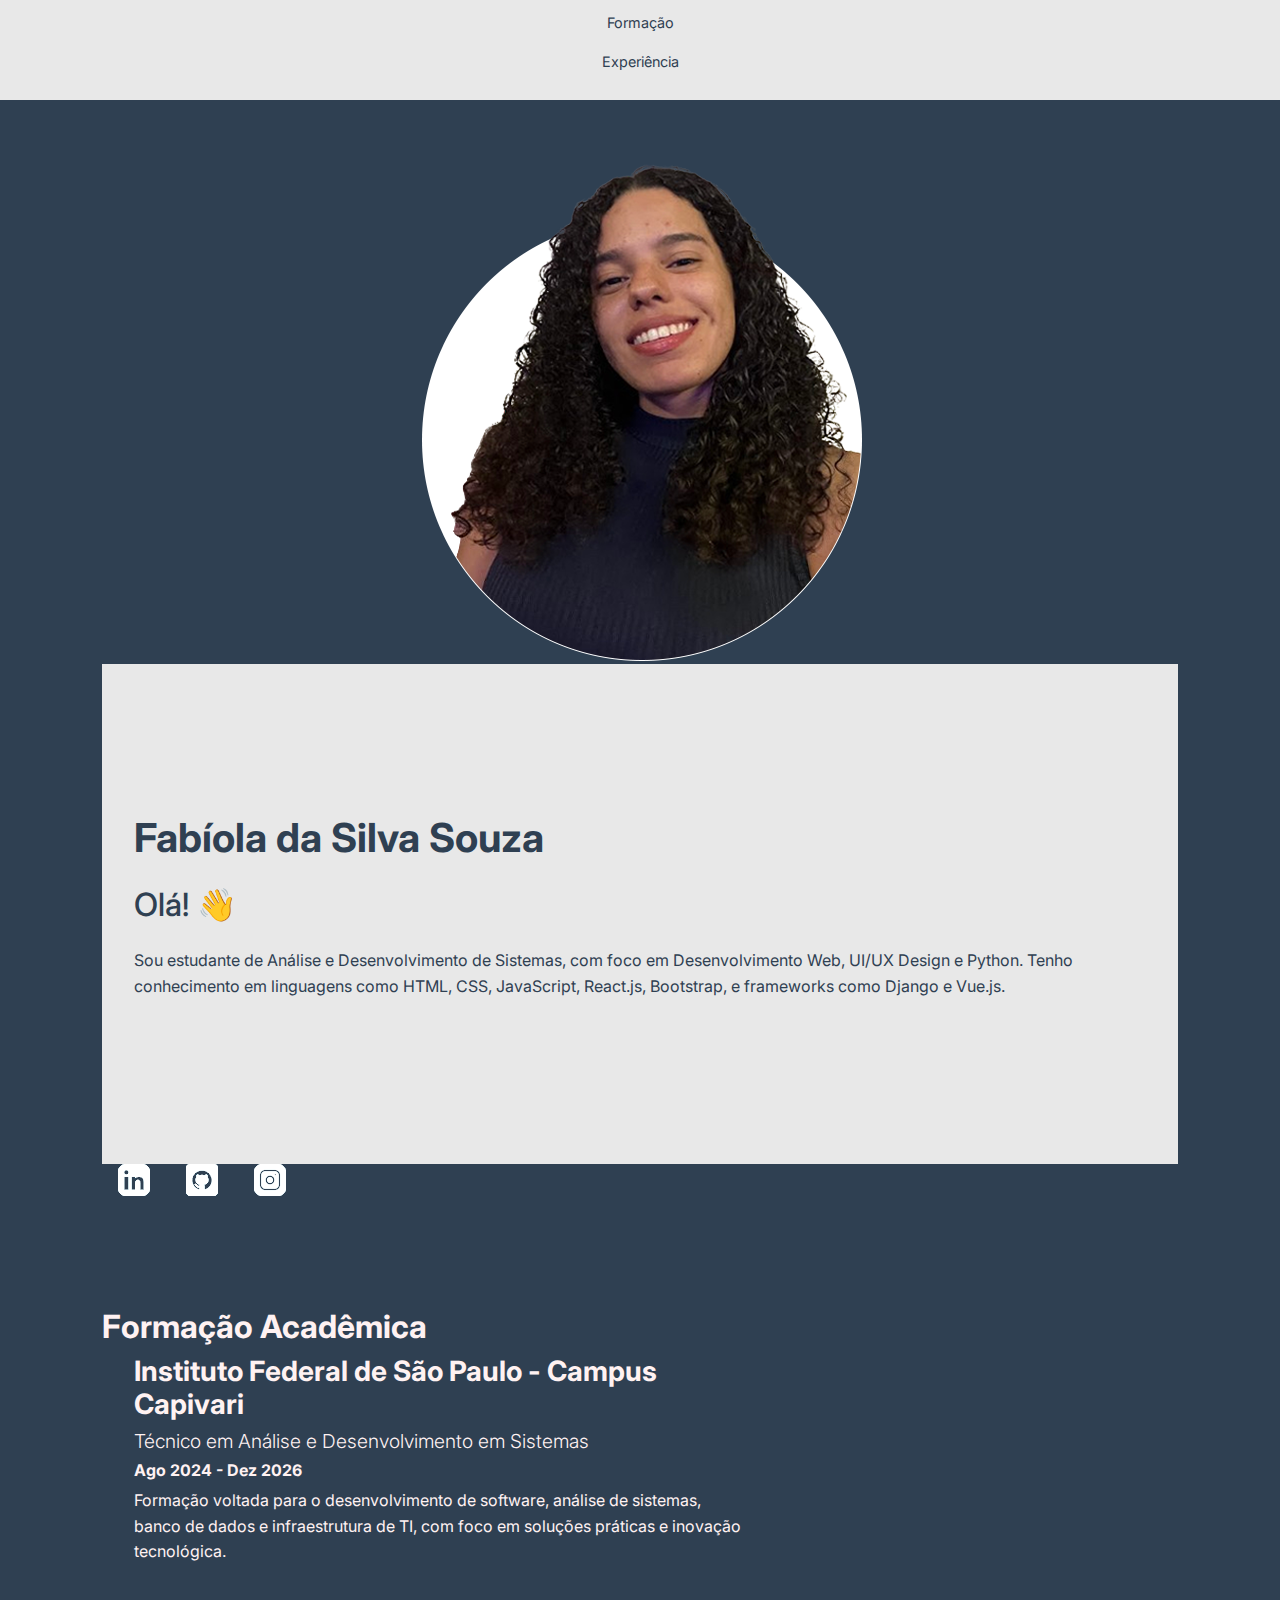
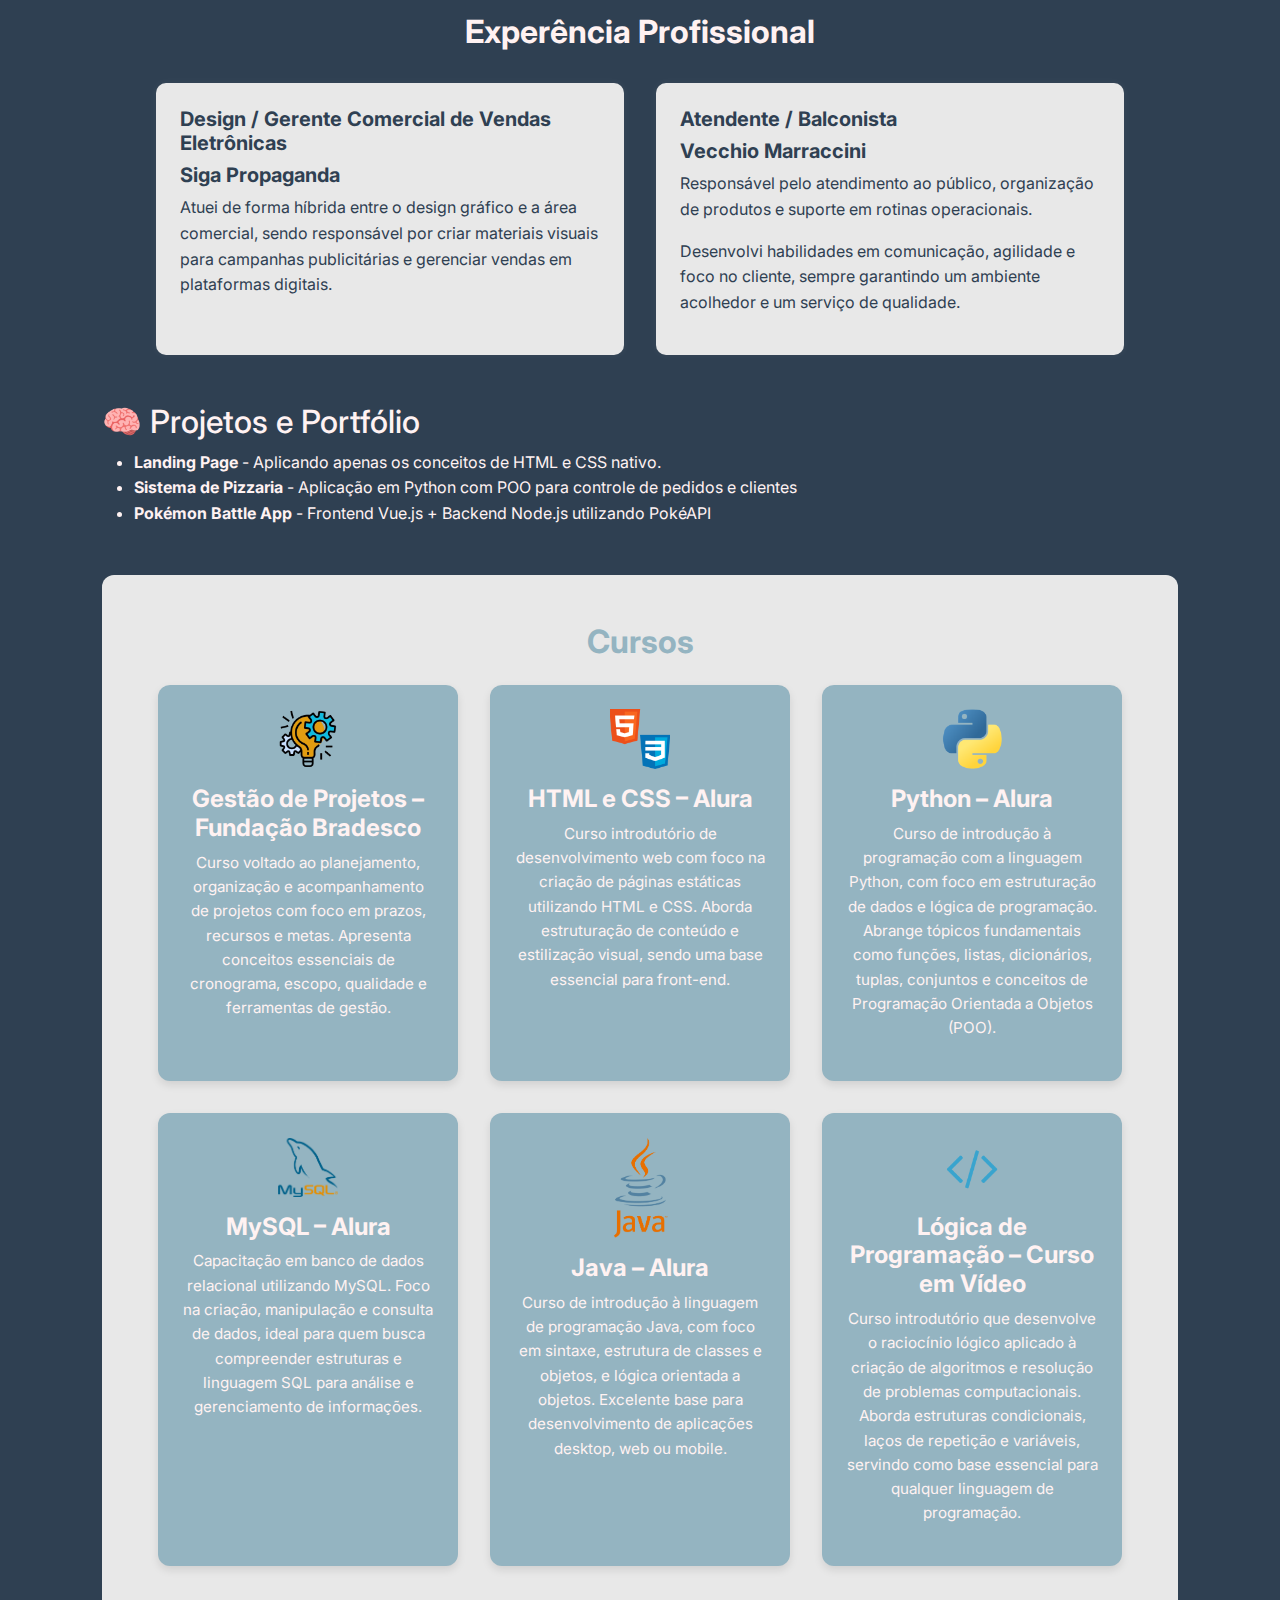
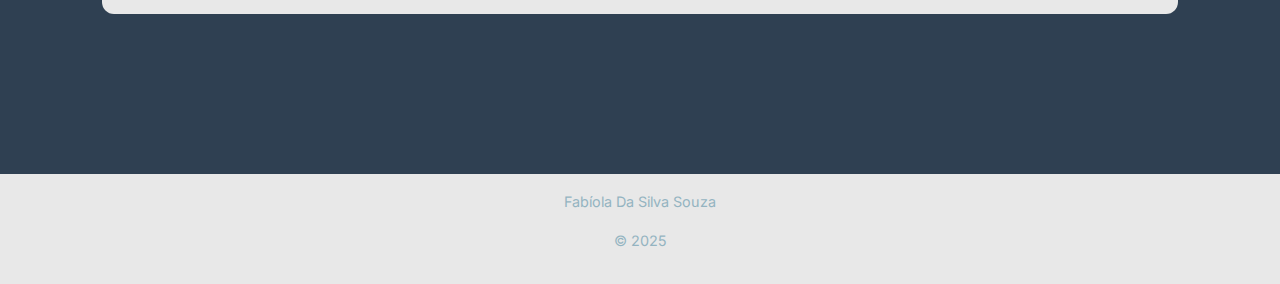
<file: index.html>
<!DOCTYPE html>
<html lang="pt BR">

<head>
    <meta charset="UTF-8">
    <meta name="viewport" content="width=device-width, initial-scale=1.0">
    <link href="https://cdn.jsdelivr.net/npm/bootstrap@5.3.5/dist/css/bootstrap.min.css" rel="stylesheet">
    <script src="https://cdn.jsdelivr.net/npm/bootstrap@5.3.5/dist/js/bootstrap.bundle.min.js"></script>
    <link rel="icon" type="image/png" href="assets/fabi_icon .png">
    <link rel="stylesheet" href="/custom/styles.css">
    <title>Fabíola Silva - Portifolio</title>

</head>

<body>
    <div id="header"></div>
    <!-- Principal -->
    <main class="container">
        <section class="perfil">
            <img class="perfil__foto" src="./assets/fabiola-portifolio.png" alt="Foto de Fabíola da Silva Souza">
            <div class="perfil__info">
                <h1><strong>Fabíola da Silva Souza</strong></h1>
                <h2>Olá! 👋</h2>
                <p>Sou estudante de Análise e Desenvolvimento de Sistemas, com foco em Desenvolvimento Web, UI/UX Design
                    e Python. Tenho conhecimento em linguagens como HTML, CSS, JavaScript, React.js, Bootstrap, e
                    frameworks como Django e Vue.js.</p>
            </div>
            <div class="redes">
                <a href="https://www.linkedin.com/in/fab%C3%ADola-da-silva-souza/" target="_blank"><img
                        src="./assets/linkedin.png" alt=""></a>
                <a href="https://github.com/Fabi-Souza-dev" target="_blank"><img src="./assets/github.png" alt=""></a>
                <a href="https://www.instagram.com/fabiola_silvaa_/" target="_blank"><img src="./assets/insta.png"
                        alt=""></a>
            </div>
        </section>


        <section id="formacao" class="texto_formacao">
            <h2><strong>Formação Acadêmica</strong></h2>
            <ul>
                <h3><b>Instituto Federal de São Paulo - Campus Capivari</b></h3>
                <h3 class="texto__formacao__titulo">Técnico em Análise e Desenvolvimento em Sistemas</h3>
                <h6><b>Ago 2024 - Dez 2026</b></h6>
                <p>
                    Formação voltada para o desenvolvimento de software, análise de sistemas, banco de dados e
                    infraestrutura de TI, com foco em soluções práticas e inovação tecnológica.
                </p>
            </ul>
        </section>

        <section id="experiencia">
            <h2 class="profissional__titulo"><strong>Experência Profissional</strong></h2>
            <ul class="container__experiencia__profissional">
                <li class="container__texto__profissional">
                    <h5><strong>Design / Gerente Comercial de Vendas Eletrônicas</strong></h5>
                    <h5><strong>Siga Propaganda</strong></h5>
                    <p>Atuei de forma híbrida entre o design gráfico e a área
                        comercial, sendo responsável por criar
                        materiais visuais para campanhas publicitárias e gerenciar vendas em plataformas digitais.</p>
                </li>
                <li class="container__texto__profissional">
                    <h5><strong>Atendente / Balconista</strong></h5>
                    <h5><strong>Vecchio Marraccini</strong></h5>
                    <p>Responsável pelo atendimento ao público, organização de
                        produtos e suporte em rotinas operacionais.
                    </p>
                    <p>Desenvolvi habilidades em comunicação, agilidade e foco no
                        cliente, sempre garantindo um ambiente
                        acolhedor e um serviço de qualidade.</p>
                </li>
            </ul>
        </section>

        <section id="portfolio" class="secao">
            <h2>🧠 Projetos e Portfólio</h2>
            <ul>
                <li><strong>Landing Page</strong> - Aplicando apenas os conceitos de HTML e CSS nativo.
                </li>
                <li><strong>Sistema de Pizzaria</strong> - Aplicação em Python com POO para controle de pedidos e
                    clientes</li>
                <li><strong>Pokémon Battle App</strong> - Frontend Vue.js + Backend Node.js utilizando PokéAPI</li>
            </ul>
        </section>

        <section class="how-it-works my-5">
            <h2 class="text-center mb-4"><strong>Cursos</strong></h2>
            <div class="how-it-works__container">
                <div class="how-it-works__card">
                    <img src="./assets/gestao.png" alt="" class="how-it-works__icon">
                    <h4>Gestão de Projetos – Fundação Bradesco</h4>
                    <p>Curso voltado ao planejamento, organização e acompanhamento de projetos com foco em prazos,
                        recursos e metas. Apresenta conceitos essenciais de cronograma, escopo, qualidade e
                        ferramentas de gestão.</p>
                </div>
                <div class="how-it-works__card">
                    <img src="./assets/html&css.png" alt="" class="how-it-works__icon">
                    <h4>HTML e CSS – Alura</h4>
                    <p>Curso introdutório de desenvolvimento web com foco na criação de páginas estáticas utilizando
                        HTML e CSS. Aborda estruturação de conteúdo e estilização visual, sendo uma base essencial
                        para front-end.</p>
                </div>
                <div class="how-it-works__card">
                    <img src="./assets/python.png" alt="" class="how-it-works__icon">
                    <h4>Python – Alura</h4>
                    <p>Curso de introdução à programação com a linguagem Python, com foco em estruturação de dados e
                        lógica de programação. Abrange tópicos fundamentais como funções, listas, dicionários,
                        tuplas, conjuntos e conceitos de Programação Orientada a Objetos (POO).</p>
                </div>
                <div class="how-it-works__card">
                    <img src="./assets/mysql.png" alt="" class="how-it-works__icon">
                    <h4>MySQL – Alura</h4>
                    <p>Capacitação em banco de dados relacional utilizando MySQL. Foco na criação, manipulação e
                        consulta de dados, ideal para quem busca compreender estruturas e linguagem SQL para análise
                        e gerenciamento de informações.</p>
                </div>
                <div class="how-it-works__card">
                    <img src="./assets/java.png" alt="" class="how-it-works__icon">
                    <h4>Java – Alura</h4>
                    <p>Curso de introdução à linguagem de programação Java, com foco em sintaxe, estrutura de
                        classes e objetos, e lógica orientada a objetos. Excelente base para desenvolvimento de
                        aplicações desktop, web ou mobile.</p>
                </div>
                <div class="how-it-works__card">
                    <img src="./assets/logica.png" alt="" class="how-it-works__icon">
                    <h4>Lógica de Programação – Curso em Vídeo</h4>
                    <p>Curso introdutório que desenvolve o raciocínio lógico aplicado à criação de algoritmos e
                        resolução de problemas computacionais. Aborda estruturas condicionais, laços de repetição e
                        variáveis, servindo como base essencial para qualquer linguagem de programação.</p>
                </div>

            </div>
        </section>

    </main>

    <div id="footer"></div>

    <script>
        fetch('./arquivos_html/header.html')
            .then(response => response.text())
            .then(data => document.getElementById('header').innerHTML = data);

        fetch('./arquivos_html/footer.html')
            .then(response => response.text())
            .then(data => document.getElementById('footer').innerHTML = data)
    </script>
</body>

</html>
</file>
<file: custom/styles.css>
@import url('https://fonts.googleapis.com/css2?family=Inter:opsz@14..32&display=swap');
@import url('https://fonts.googleapis.com/css2?family=Inter:opsz,wght@14..32,700&display=swap');

:root {
    --cor--primaira: #FFF2F2;
    --cor--secundaria: #E8E8E8;
    --cor--fonte--secundaria: #94B4C1;
    --cor--fundo: #2f4052;
    --fonte--principal: "Inter", sans-serif;
}

* {
    margin: 0;
    padding: 0;
    box-sizing: border-box;
}

body {
    background-color: var(--cor--fundo);
    color: var(--cor--primaira);
    font-family: var(--fonte--principal);
    font-size: 1rem;
    font-weight: 400;
    line-height: 1.6;
}

a {
    text-decoration: none;
    padding: 2rem 1rem;
    color: var(--cor--fonte--secundaria);
}

.cabecalho__menu{
    color: var(--cor--fundo);
    text-decoration: none !important;
}



.cabecalho {
    background-color: var(--cor--secundaria);
    color: var(--cor--primaira);
    text-align: center;
    padding: 0.7rem;
    font-size: 0.9rem;
}

.perfil {
    display: grid;
    grid-template-rows: 1fr 1fr;
    margin-bottom: 4rem;
}

.perfil__foto {
    max-height: 100%;
    width: auto;
    max-width: 100%;
    display: block;
    margin: 0 auto;
    object-fit: contain;
}

.perfil__info {
    background-color: var(--cor--secundaria);
    color: var(--cor--fundo);
    padding: 2rem;
    display: flex;
    flex-direction: column;
    justify-content: center;
    gap: 1rem;
}

/* Espaçamento entre seções */
section,
.container,
.how-it-works {
    margin-bottom: 3rem;
}

.texto_formacao {
    height: 100%;
    width: 60%;
    padding-top: 3rem;
}

.texto__formacao__titulo {
    font-family: var(--fonte--principal);
    font-size: 1.2rem;
    font-weight: 300;
}

.container {
    padding: 4rem 2rem;
}

.secundario {
    display: flex;
    flex-wrap: wrap;
    align-items: center;
    gap: 2rem;
    justify-content: center;
    margin: 0 auto;
    max-width: 1200px;
}

.container__descricao {
    max-width: 600px;
    padding: 1rem;
}

.container__experiencia__profissional {
    display: flex;
    justify-content: center;
    flex-wrap: wrap;
    gap: 2rem;
    list-style: none;
    padding: 0;
    margin: 2rem auto;
    max-width: 90%;
}

.container__texto__profissional {
    flex: 1 1 300px;
    background-color: var(--cor--secundaria);
    border-radius: 10px;
    padding: 1.5rem;
    color: var(--cor--fundo);
    box-shadow: 0 0 10px rgba(255, 255, 255, 0.05);
}

.profissional__titulo {
    text-align: center;
    font-size: 2rem;
    margin: 2rem auto 1rem;
    color: var(--cor--primaira);
}

.how-it-works {
    background-color: var(--cor--secundaria);
    color: var(--cor--fonte--secundaria);
    padding: 3rem 2rem;
    border-radius: 12px;
    margin: 0 auto;
    max-width: 1200px;
}

.how-it-works__container {
    display: flex;
    justify-content: center;
    flex-wrap: wrap;
    gap: 2rem;
}

.how-it-works__card {
    background-color: var(--cor--fonte--secundaria);
    color: var(--cor--primaira);
    border-radius: 12px;
    padding: 1.5rem;
    width: 300px;
    text-align: center;
    box-shadow: 0 4px 8px rgba(0, 0, 0, 0.1);
    transition: transform 0.3s ease;
}

.how-it-works__card:hover {
    transform: translateY(-5px);
}

.how-it-works__icon {
    width: 60px;
    height: auto;
    margin-bottom: 1rem;
}

.how-it-works__card h4 {
    font-weight: bold;
    margin-bottom: 0.5rem;
}

.how-it-works__card p {
    font-size: 0.95rem;
    color: var(--cor--primaira);
}

.footer {
    background-color: var(--cor--secundaria);
    color: var(--cor--fonte--secundaria);
    text-align: center;
    padding: 1rem;
    margin-top: auto;
    font-size: 0.9rem;
}

/* Media Queries */

@media (max-width: 768px) {
    .perfil {
        margin-bottom: 2rem !important;
    }

    .texto_formacao {
        width: 100% !important;
        padding-left: 1rem;
        padding-right: 1rem;
    }

    .how-it-works__container {
        flex-direction: column;
        align-items: center;
    }
}

@media (max-width: 576px) {
    .perfil__info {
        padding: 1rem;
    }

    .how-it-works {
        padding: 2rem 1rem;
    }

    .how-it-works__card {
        width: 100%;
        max-width: 90vw;
    }
}
</file>
